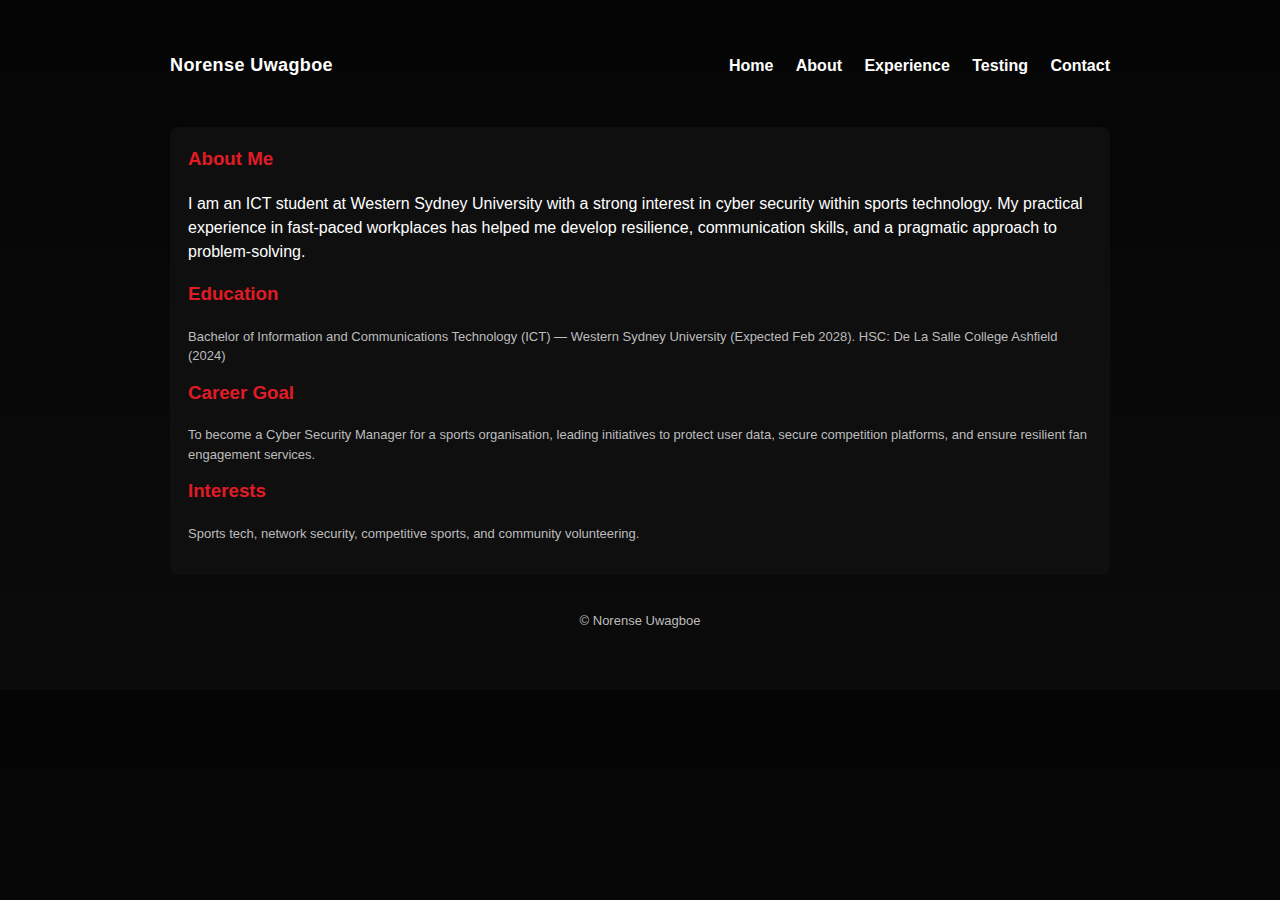
<file: about.html>
<!doctype html>
<html lang="en">
<head>
  <meta charset="utf-8">
  <title>About — Norense Uwagboe | Aspiring Cyber Security Manager</title>
  <meta name="viewport" content="width=device-width,initial-scale=1">
  <link rel="stylesheet" href="css/style.css">
</head>
<body>
  <div class="container">
    <header class="site-header">
      <div class="brand"><h1>Norense Uwagboe</h1></div>
      <nav class="main-nav">
        <a href="index.html">Home</a>
        <a href="about.html">About</a>
        <a href="experience.html">Experience</a>
        <a href="testing.html">Testing</a>
        <a href="contact.html">Contact</a>
      </nav>
    </header>

    <main class="section card">
      <h3>About Me</h3>
      <p>I am an ICT student at Western Sydney University with a strong interest in cyber security within sports technology. My practical experience in fast-paced workplaces has helped me develop resilience, communication skills, and a pragmatic approach to problem-solving.</p>

      <h3>Education</h3>
      <p class="small">Bachelor of Information and Communications Technology (ICT) — Western Sydney University (Expected Feb 2028). HSC: De La Salle College Ashfield (2024)</p>

      <h3>Career Goal</h3>
      <p class="small">To become a Cyber Security Manager for a sports organisation, leading initiatives to protect user data, secure competition platforms, and ensure resilient fan engagement services.</p>

      <h3>Interests</h3>
      <p class="small">Sports tech, network security, competitive sports, and community volunteering.</p>
    </main>

    <footer>
      <div>© Norense Uwagboe</div>
    </footer>
  </div>
</body>
</html>
</file>
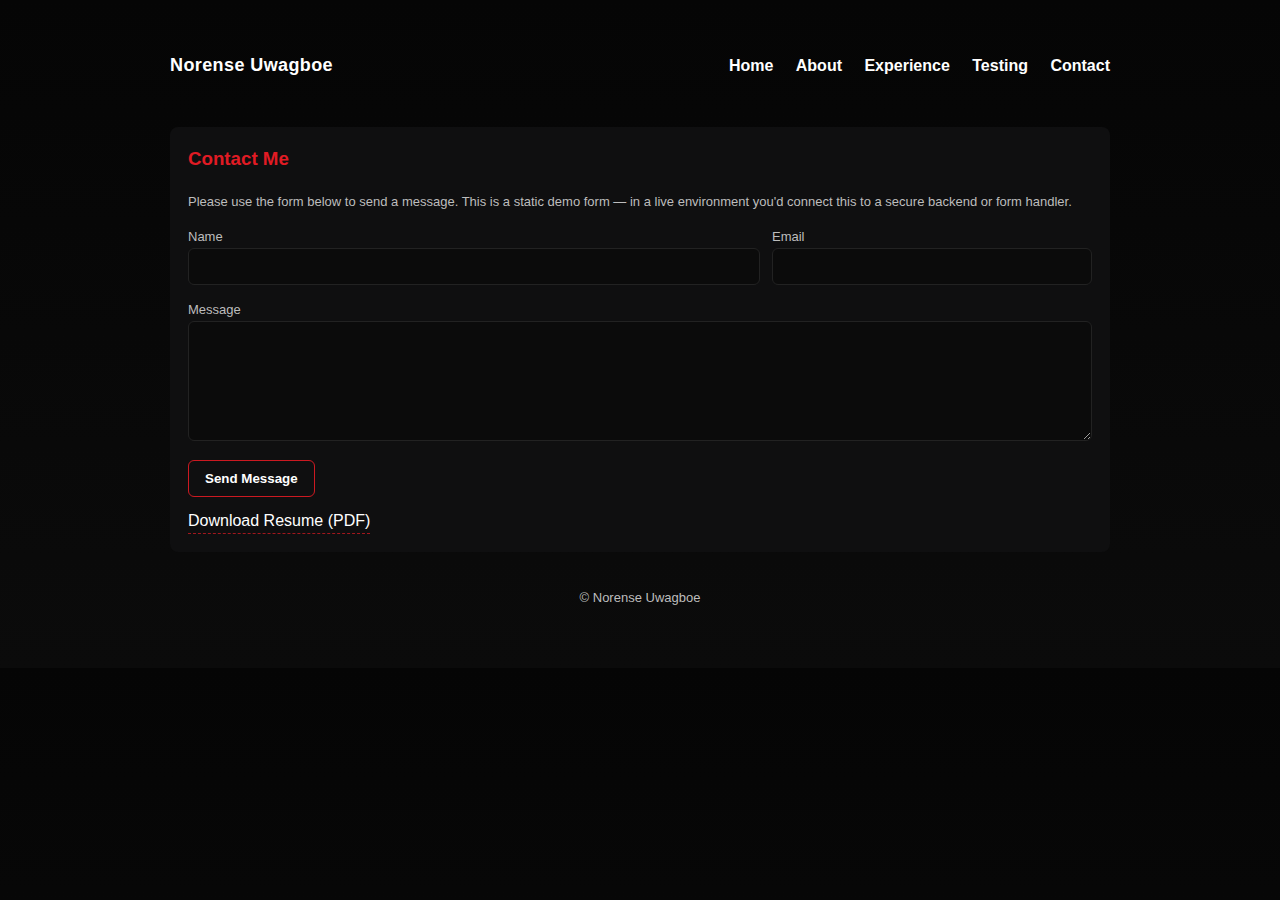
<file: contact.html>
<!doctype html>
<html lang="en">
<head>
  <meta charset="utf-8">
  <title>Contact — Norense Uwagboe | Aspiring Cyber Security Manager</title>
  <meta name="viewport" content="width=device-width,initial-scale=1">
  <link rel="stylesheet" href="css/style.css">
</head>
<body>
  <div class="container">
    <header class="site-header">
      <div class="brand"><h1>Norense Uwagboe</h1></div>
      <nav class="main-nav">
        <a href="index.html">Home</a>
        <a href="about.html">About</a>
        <a href="experience.html">Experience</a>
        <a href="testing.html">Testing</a>
        <a href="contact.html">Contact</a>
      </nav>
    </header>

    <main class="section card">
      <h3>Contact Me</h3>
      <p class="small">Please use the form below to send a message. This is a static demo form — in a live environment you'd connect this to a secure backend or form handler.</p>

      <form action="#" onsubmit="alert('Form submitted (demo)');return false;">
        <div class="form-row">
          <div style="flex:1">
            <label class="small">Name</label>
            <input type="text" name="name" required>
          </div>
          <div style="width:320px">
            <label class="small">Email</label>
            <input type="email" name="email" required>
          </div>
        </div>
        <div style="margin-top:12px">
          <label class="small">Message</label>
          <textarea name="message" required></textarea>
        </div>
        <div style="margin-top:12px">
          <button class="btn" type="submit">Send Message</button>
        </div>
      </form>

      <a class="resume-link" href="pdf/resume.pdf" download>Download Resume (PDF)</a>
    </main>

    <footer>
      <div>© Norense Uwagboe</div>
    </footer>
  </div>
</body>
</html>
</file>
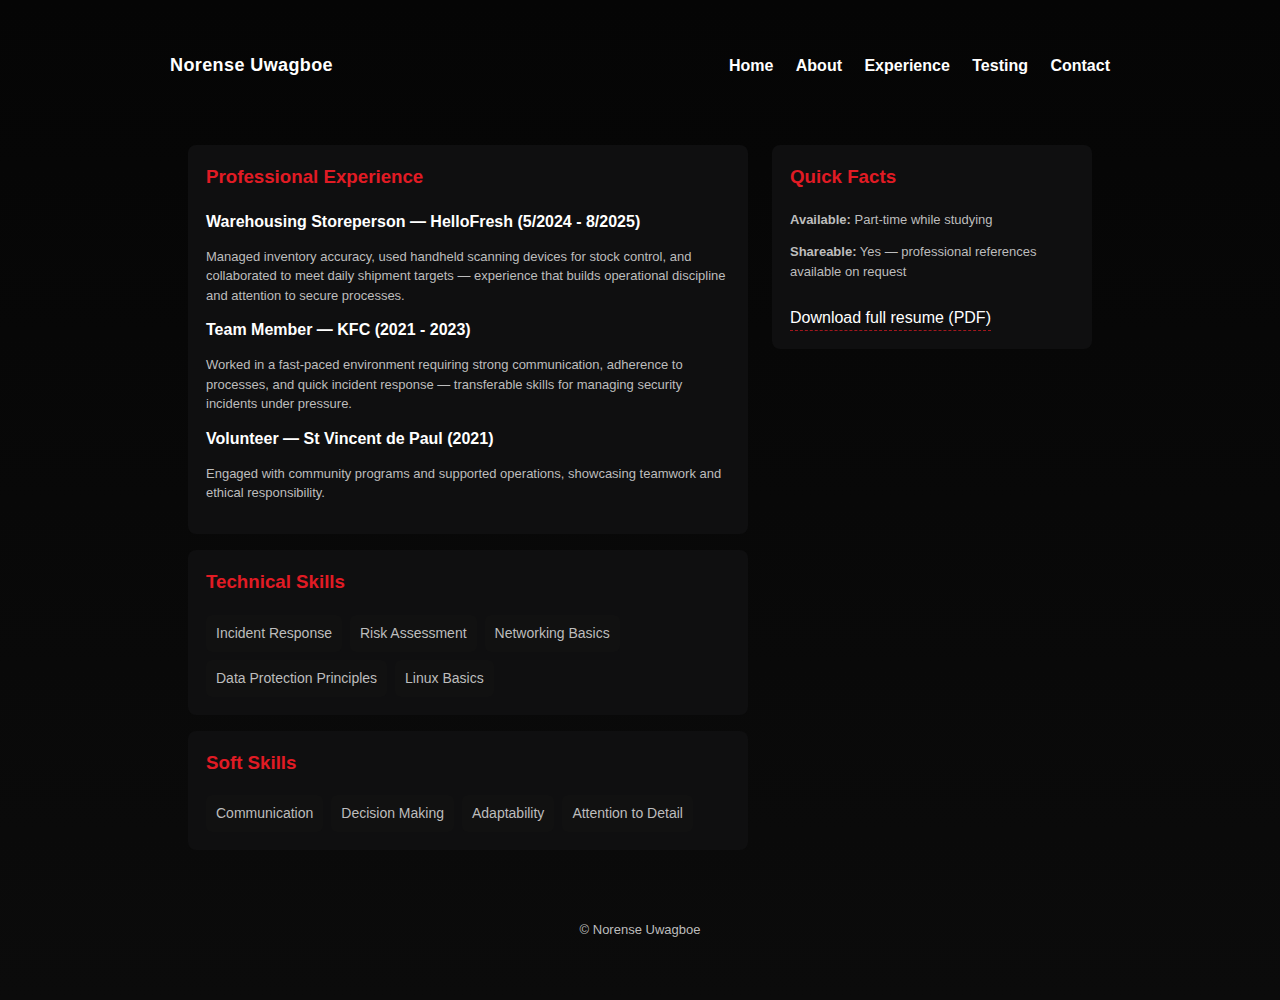
<file: experience.html>
<!doctype html>
<html lang="en">
<head>
  <meta charset="utf-8">
  <title>Experience — Norense Uwagboe | Aspiring Cyber Security Manager</title>
  <meta name="viewport" content="width=device-width,initial-scale=1">
  <link rel="stylesheet" href="css/style.css">
</head>
<body>
  <div class="container">
    <header class="site-header">
      <div class="brand"><h1>Norense Uwagboe</h1></div>
      <nav class="main-nav">
        <a href="index.html">Home</a>
        <a href="about.html">About</a>
        <a href="experience.html">Experience</a>
        <a href="testing.html">Testing</a>
        <a href="contact.html">Contact</a>
      </nav>
    </header>

    <main class="section grid">
      <div>
        <div class="card">
          <h3>Professional Experience</h3>
          <h4 style="margin:8px 0 4px 0">Warehousing Storeperson — HelloFresh (5/2024 - 8/2025)</h4>
          <p class="small">Managed inventory accuracy, used handheld scanning devices for stock control, and collaborated to meet daily shipment targets — experience that builds operational discipline and attention to secure processes.</p>

          <h4 style="margin:8px 0 4px 0">Team Member — KFC (2021 - 2023)</h4>
          <p class="small">Worked in a fast-paced environment requiring strong communication, adherence to processes, and quick incident response — transferable skills for managing security incidents under pressure.</p>

          <h4 style="margin:8px 0 4px 0">Volunteer — St Vincent de Paul (2021)</h4>
          <p class="small">Engaged with community programs and supported operations, showcasing teamwork and ethical responsibility.</p>
        </div>

        <div class="card">
          <h3>Technical Skills</h3>
          <div class="skill-list">
            <span class="skill">Incident Response</span>
            <span class="skill">Risk Assessment</span>
            <span class="skill">Networking Basics</span>
            <span class="skill">Data Protection Principles</span>
            <span class="skill">Linux Basics</span>
          </div>
        </div>

        <div class="card">
          <h3>Soft Skills</h3>
          <div class="skill-list">
            <span class="skill">Communication</span>
            <span class="skill">Decision Making</span>
            <span class="skill">Adaptability</span>
            <span class="skill">Attention to Detail</span>
          </div>
        </div>
      </div>

      <aside>
        <div class="card">
          <h3>Quick Facts</h3>
          <p class="small"><strong>Available:</strong> Part-time while studying</p>
          <p class="small"><strong>Shareable:</strong> Yes — professional references available on request</p>
          <a class="resume-link" href="pdf/resume.pdf" download>Download full resume (PDF)</a>
        </div>
      </aside>
    </main>

    <footer>
      <div>© Norense Uwagboe</div>
    </footer>
  </div>
</body>
</html>
</file>
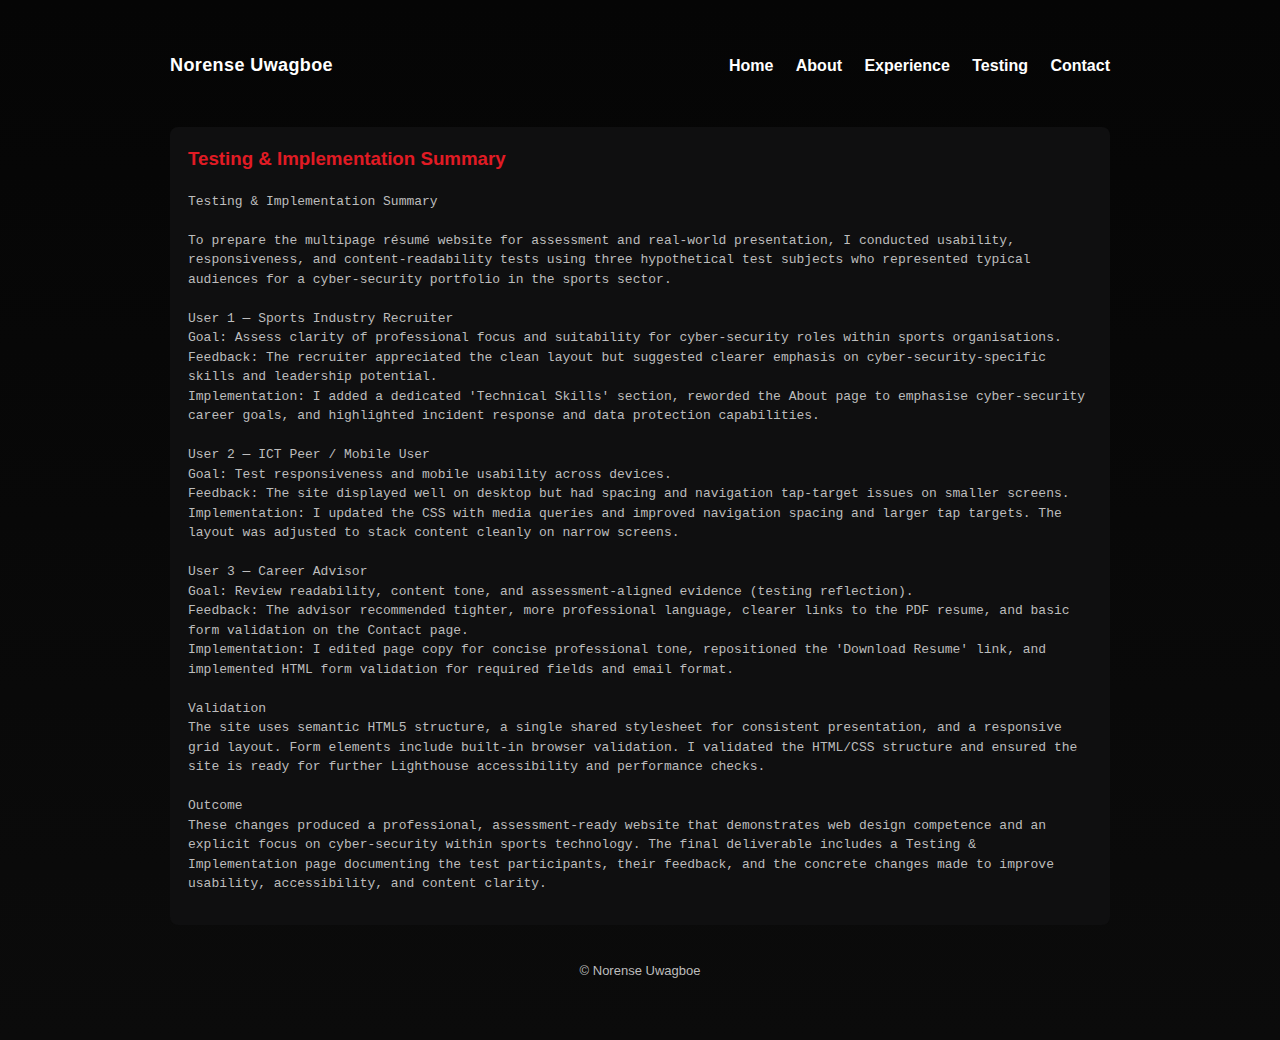
<file: testing.html>
<!doctype html>
<html lang="en">
<head>
  <meta charset="utf-8">
  <title>Testing — Norense Uwagboe | Aspiring Cyber Security Manager</title>
  <meta name="viewport" content="width=device-width,initial-scale=1">
  <link rel="stylesheet" href="css/style.css">
</head>
<body>
  <div class="container">
    <header class="site-header">
      <div class="brand"><h1>Norense Uwagboe</h1></div>
      <nav class="main-nav">
        <a href="index.html">Home</a>
        <a href="about.html">About</a>
        <a href="experience.html">Experience</a>
        <a href="testing.html">Testing</a>
        <a href="contact.html">Contact</a>
      </nav>
    </header>

    <main class="section card">
      <h3>Testing & Implementation Summary</h3>
      <pre style="white-space:pre-wrap;color:var(--muted);">Testing & Implementation Summary

To prepare the multipage résumé website for assessment and real-world presentation, I conducted usability, responsiveness, and content-readability tests using three hypothetical test subjects who represented typical audiences for a cyber-security portfolio in the sports sector.

User 1 — Sports Industry Recruiter
Goal: Assess clarity of professional focus and suitability for cyber-security roles within sports organisations.
Feedback: The recruiter appreciated the clean layout but suggested clearer emphasis on cyber-security-specific skills and leadership potential.
Implementation: I added a dedicated 'Technical Skills' section, reworded the About page to emphasise cyber-security career goals, and highlighted incident response and data protection capabilities.

User 2 — ICT Peer / Mobile User
Goal: Test responsiveness and mobile usability across devices.
Feedback: The site displayed well on desktop but had spacing and navigation tap-target issues on smaller screens.
Implementation: I updated the CSS with media queries and improved navigation spacing and larger tap targets. The layout was adjusted to stack content cleanly on narrow screens.

User 3 — Career Advisor
Goal: Review readability, content tone, and assessment-aligned evidence (testing reflection).
Feedback: The advisor recommended tighter, more professional language, clearer links to the PDF resume, and basic form validation on the Contact page.
Implementation: I edited page copy for concise professional tone, repositioned the 'Download Resume' link, and implemented HTML form validation for required fields and email format.

Validation
The site uses semantic HTML5 structure, a single shared stylesheet for consistent presentation, and a responsive grid layout. Form elements include built-in browser validation. I validated the HTML/CSS structure and ensured the site is ready for further Lighthouse accessibility and performance checks.

Outcome
These changes produced a professional, assessment-ready website that demonstrates web design competence and an explicit focus on cyber-security within sports technology. The final deliverable includes a Testing & Implementation page documenting the test participants, their feedback, and the concrete changes made to improve usability, accessibility, and content clarity.
</pre>
    </main>

    <footer>
      <div>© Norense Uwagboe</div>
    </footer>
  </div>
</body>
</html>
</file>
<file: css/style.css>
/* style.css - cyber-tech red/black theme, static & clean */
:root{
  --bg:#070707;
  --card:#0f0f10;
  --accent:#e11b24;
  --muted:#bdbdbd;
  --white:#ffffff;
}
*{box-sizing:border-box}
body{
  margin:0;
  font-family:Inter,Segoe UI,Helvetica,Arial,sans-serif;
  background:linear-gradient(180deg,#050505 0%, #0b0b0b 100%);
  color:var(--white);
  -webkit-font-smoothing:antialiased;
  -moz-osx-font-smoothing:grayscale;
  line-height:1.5;
}
.container{max-width:980px;margin:32px auto;padding:0 20px;}
header.site-header{display:flex;align-items:center;justify-content:space-between;padding:20px 0}
.brand{display:flex;align-items:center;gap:12px}
.brand h1{margin:0;font-size:18px;letter-spacing:0.4px}
.tag{font-size:13px;color:var(--muted)}
nav.main-nav a{color:var(--white);text-decoration:none;margin-left:18px;font-weight:600}
.hero{
  display:flex;align-items:center;gap:28px;
  background:linear-gradient(0deg, rgba(225,27,36,0.06), rgba(225,27,36,0.03));
  padding:36px;border-radius:8px;
  background-image: url('images/hero.svg');
  background-size:cover;
  background-position:center;
  min-height:240px;
  color:var(--white);
}
.hero .intro{max-width:640px}
.hero h2{margin:0 0 8px 0;font-size:28px}
.hero p{margin:0;color:var(--muted)}
.btn{
  display:inline-block;padding:10px 16px;border-radius:6px;
  background:transparent;border:1px solid rgba(225,27,36,0.9);
  color:var(--white);text-decoration:none;font-weight:700;
}
.section{margin-top:28px;background:transparent;padding:18px;border-radius:8px}
.card{background:var(--card);padding:18px;border-radius:8px;margin-bottom:16px}
.grid{display:grid;grid-template-columns:1fr 320px;gap:24px}
@media(max-width:900px){.grid{grid-template-columns:1fr}}
h3{color:var(--accent);margin-top:0}
.skill-list{display:flex;flex-wrap:wrap;gap:8px}
.skill{padding:8px 10px;background:#111;border-radius:6px;font-size:14px;color:var(--muted)}
footer{margin:36px 0 60px;color:var(--muted);font-size:13px;text-align:center}

/* form */
.form-row{display:flex;gap:12px;flex-wrap:wrap}
input[type="text"],input[type="email"],textarea{
  width:100%;padding:10px;border-radius:6px;border:1px solid #222;background:#0b0b0b;color:var(--white)
}
textarea{min-height:120px}
.small{font-size:13px;color:var(--muted)}
.resume-link{display:inline-block;margin-top:12px;color:var(--white);text-decoration:none;border-bottom:1px dashed rgba(225,27,36,0.7)}
</file>
